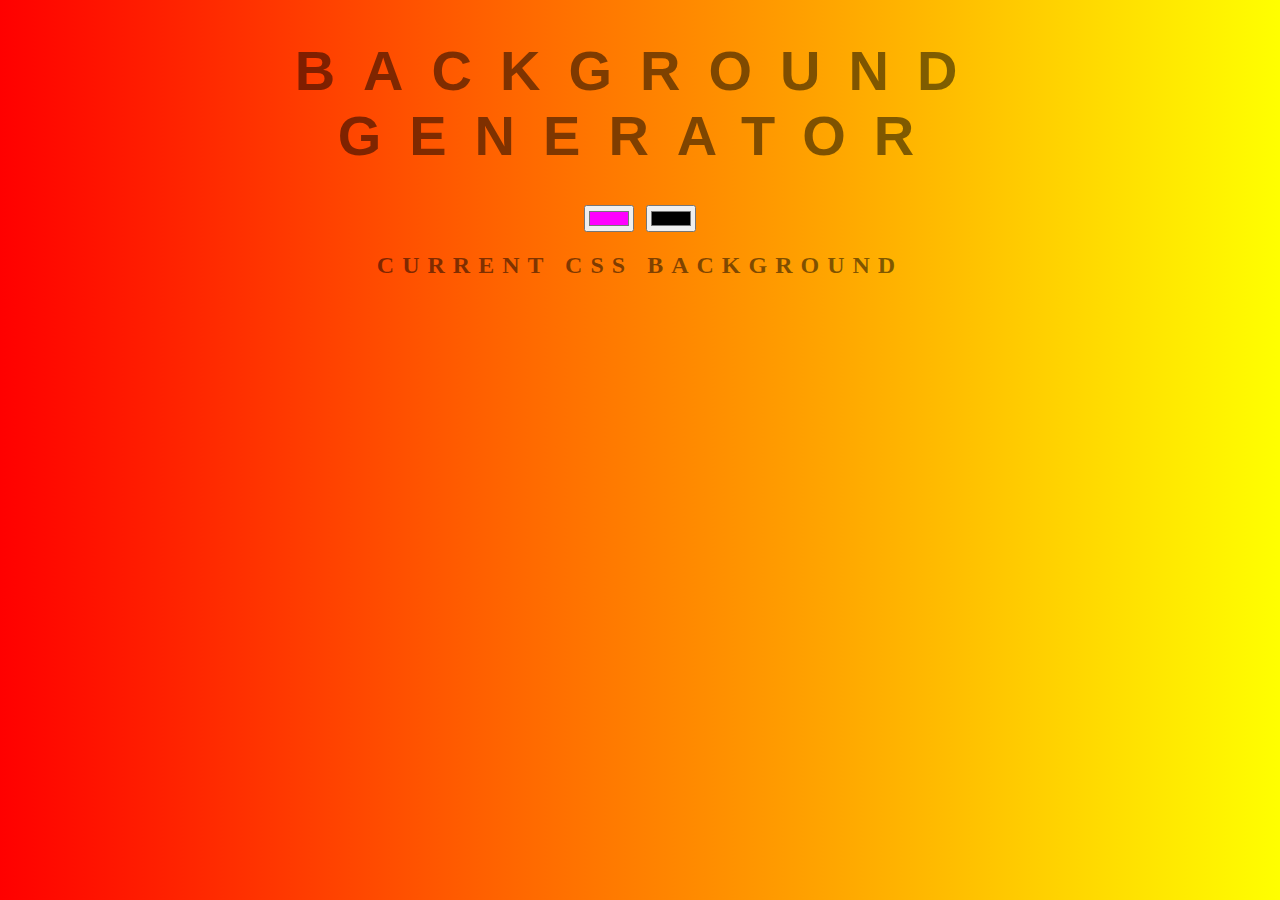
<file: backgradient/index.html>
<!DOCTYPE html>
<html lang="en">
<head>
    <meta charset="UTF-8">
    <meta name="viewport" content="width=device-width, initial-scale=1.0">
    <meta http-equiv="X-UA-Compatible" content="ie=edge">
    <link rel="stylesheet" href="style.css">
    <title>gradient background</title>
</head>
<body id="gradient">
     <h1>BACKGROUND GENERATOR</h1>
     <input type="color" name="color1" value="#FF00FF" id="color1">
     <input type="color" name="color2" value="#00FF00 " id="color2">
     <h2>Current CSS Background</h2>
     <h3></h3>
     <script src="script.js" type="text/javascript "></script>
</body>
</html>
</file>
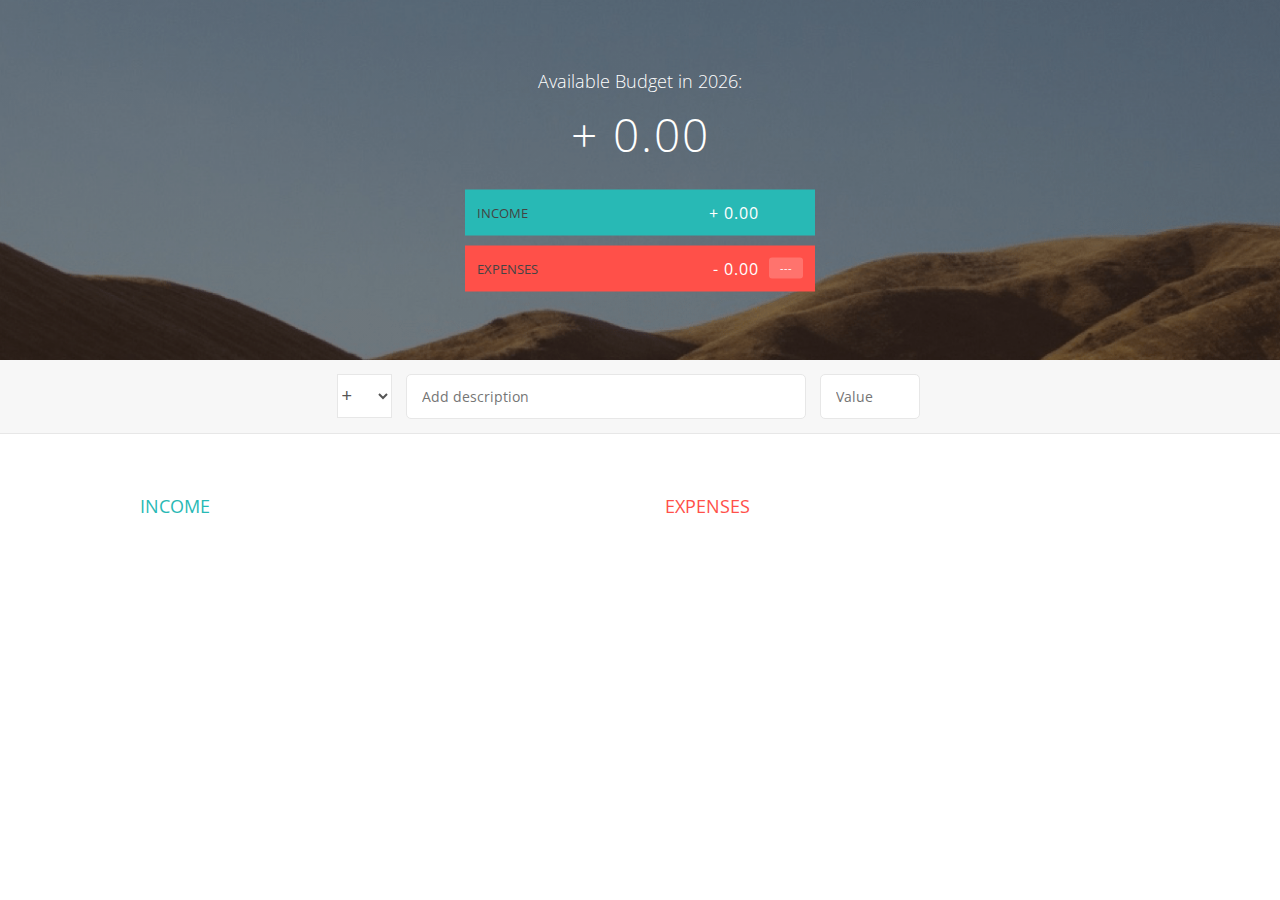
<file: budgetManager/index.html>
<!DOCTYPE html>
<html lang="en">
    <head>
        <meta charset="UTF-8">
        <link href="https://fonts.googleapis.com/css?family=Open+Sans:100,300,400,600" rel="stylesheet" type="text/css">
        <link href="http://code.ionicframework.com/ionicons/2.0.1/css/ionicons.min.css" rel="stylesheet" type="text/css">
        <link type="text/css" rel="stylesheet" href="style.css">
        <title>Budgety</title>
    </head>
    <body>
        
        <div class="top">
            <div class="budget">
                <div class="budget__title">
                    Available Budget in <span class="budget__title--month">%Month%</span>:
                </div>
                
                <div class="budget__value">+ 2,345.64</div>
                
                <div class="budget__income clearfix">
                    <div class="budget__income--text">Income</div>
                    <div class="right">
                        <div class="budget__income--value">+ 4,300.00</div>
                        <div class="budget__income--percentage">&nbsp;</div>
                    </div>
                </div>
                
                <div class="budget__expenses clearfix">
                    <div class="budget__expenses--text">Expenses</div>
                    <div class="right clearfix">
                        <div class="budget__expenses--value">- 1,954.36</div>
                        <div class="budget__expenses--percentage">45%</div>
                    </div>
                </div>
            </div>
        </div>
        
        
        
        <div class="bottom">
            <div class="add">
                <div class="add__container">
                    <select class="add__type">
                        <option value="inc" selected>+</option>
                        <option value="exp">-</option>
                    </select>
                    <input type="text" class="add__description" placeholder="Add description">
                    <input type="number" class="add__value" placeholder="Value">
                    <button class="add__btn"><i class="ion-ios-checkmark-outline"></i></button>
                </div>
            </div>
            
            <div class="container clearfix">
                <div class="income">
                    <h2 class="icome__title">Income</h2>
                    
                    <div class="income__list">
                        
                    </div>
                </div>
                
                
                
                <div class="expenses">
                    <h2 class="expenses__title">Expenses</h2>
                    
                    <div class="expenses__list">
                       
                        
                    </div>
                </div>
            </div>
            
            
        </div>
        
        <script src="app.js"></script>
    </body>
</html>
</file>
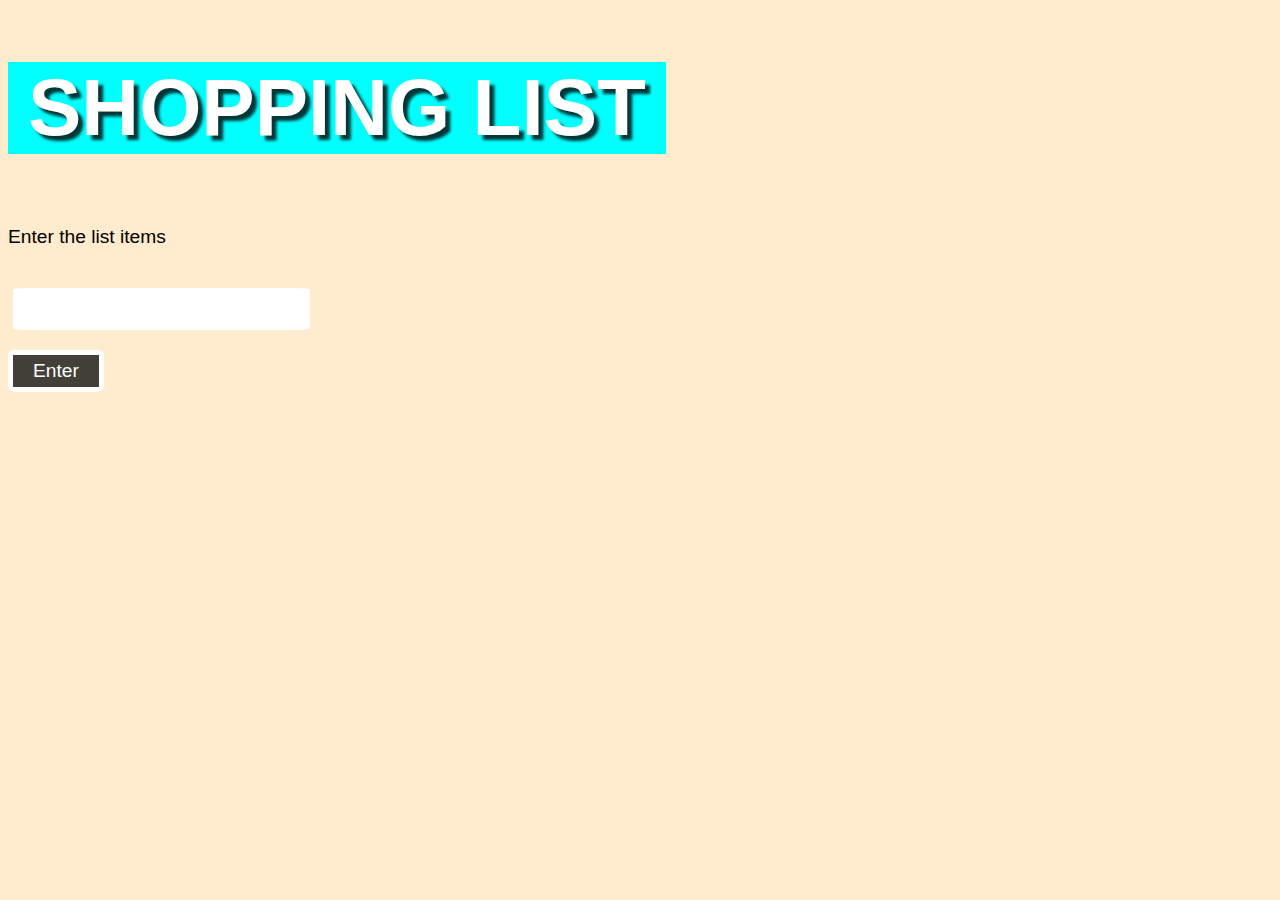
<file: listitems/index.html>
<!DOCTYPE html>
<html lang="en">
<head>
    <meta charset="UTF-8">
    <meta name="viewport" content="width=device-width, initial-scale=1.0">
    <meta http-equiv="X-UA-Compatible" content="ie=edge">
    <link rel="stylesheet" href="style.css">
    <title>list</title>
</head>
<body>
    <h1 class="first">SHOPPING LIST</h1>
    <p class="second">Enter the list items</p>
    <ul>
        
    </ul>
    <input type="text" name="enter" id="ts">
    <br>
    <button id="btn">Enter</button>
    <script type="text/javascript" src="script.js"></script>
</body>
</html>
</file>
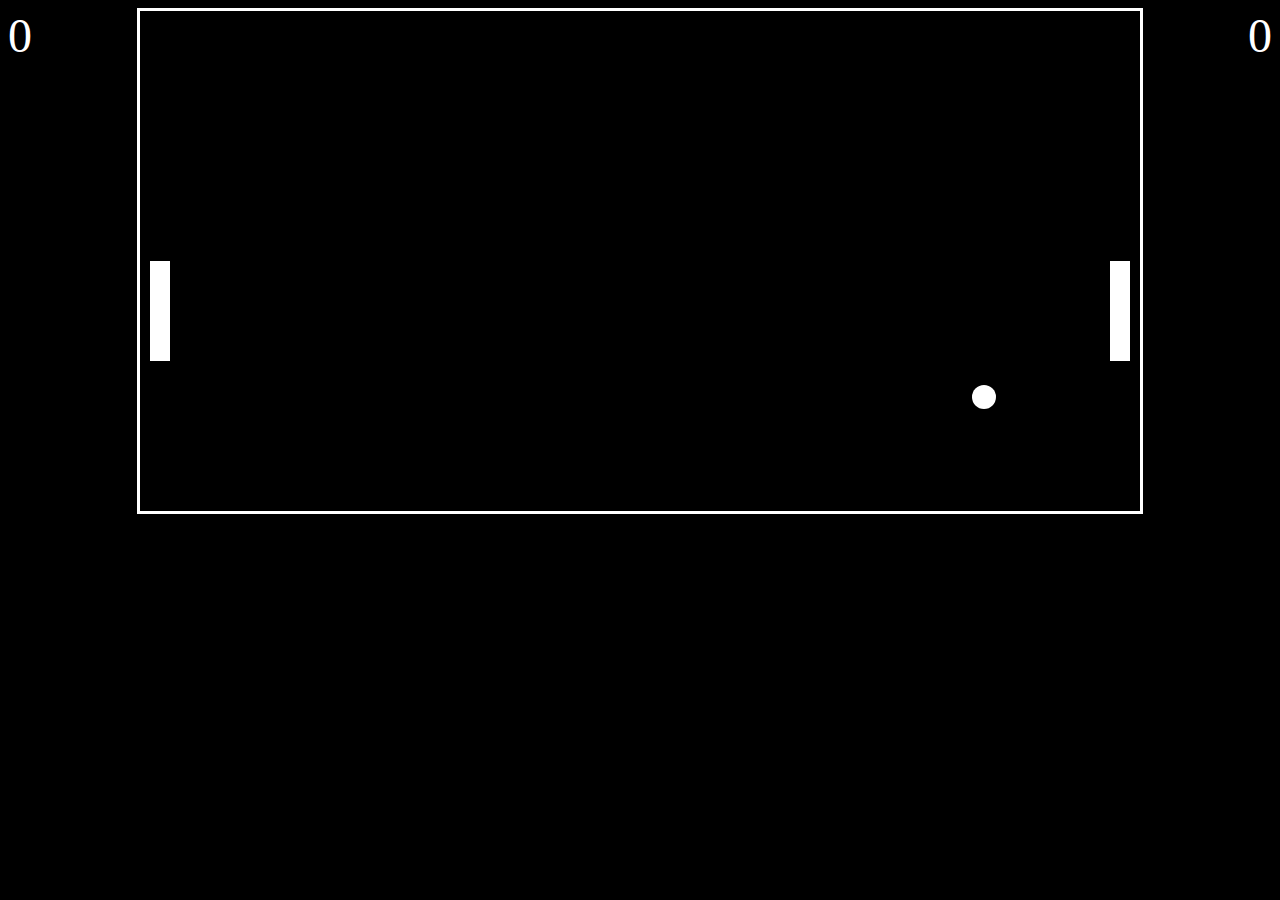
<file: pingpong/index.html>
<!DOCTYPE html>
<html lang="en">
<head>
    <meta charset="UTF-8">
    <meta name="viewport" content="width=device-width, initial-scale=1.0">
    <meta http-equiv="X-UA-Compatible" content="ie=edge">
    <title>ping pong</title>
    <style>
        body{
            text-align: center;
            background-color: black;
        }
        #GameCanvas{
            border: 3px solid white;
        }
        div{
            font-size: 3em;
        }
        #score1{
            color: white;
            float: left;
        }
        #score2{
            color: white;
            float : right;
        }
    </style>
</head>
<body>
    <div id="score1">0</div>
    <div id="score2">0</div>
    <canvas id="GameCanvas" width="1000" height="500"></canvas>
    <script src="./script.js" type="text/javascript"></script>
</body>
</html>
</file>
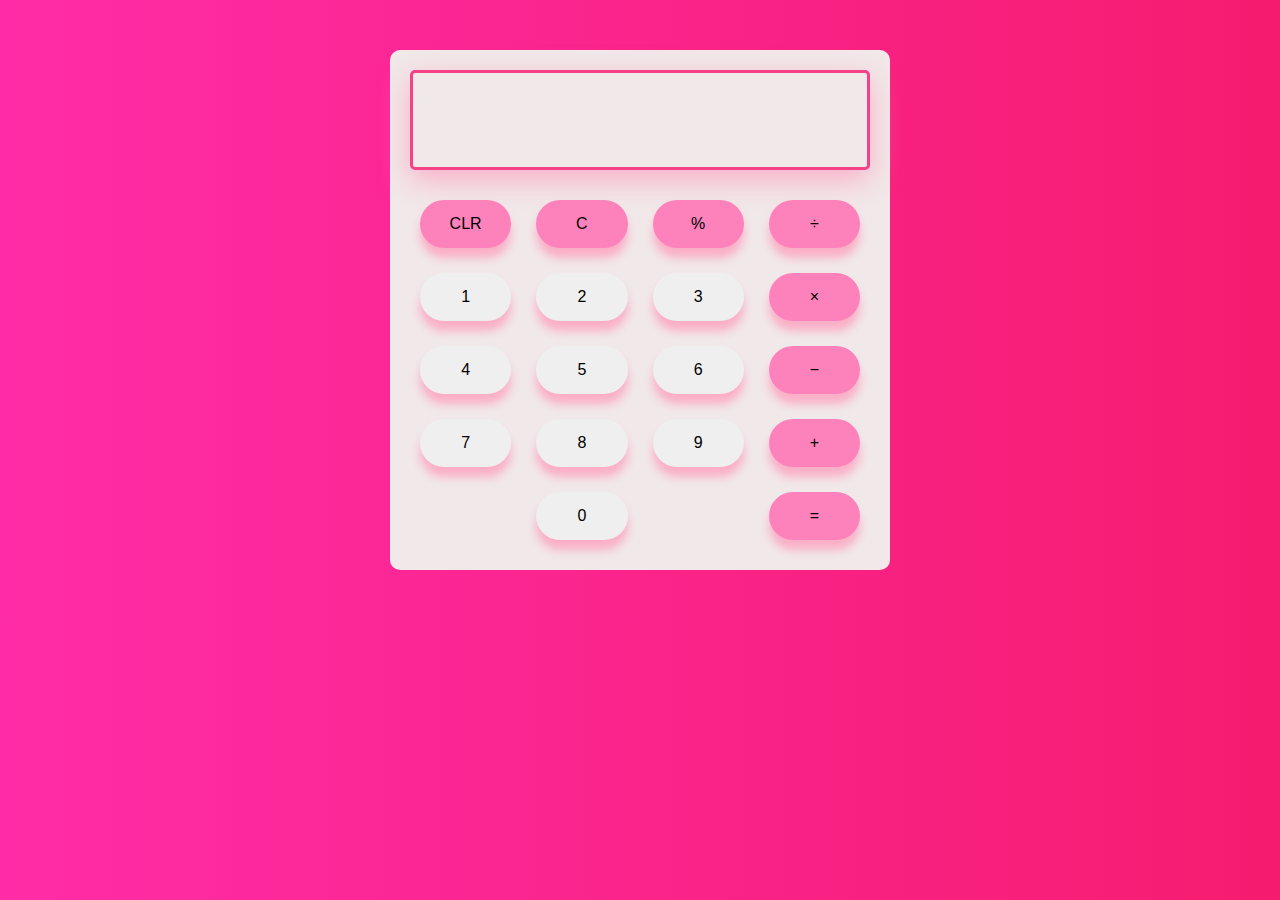
<file: simpleCalculator/index.html>
<!DOCTYPE html>
<html lang="en">
<head>
    <meta charset="UTF-8">
    <meta name="viewport" content="width=device-width, initial-scale=1.0">
    <meta http-equiv="X-UA-Compatible" content="ie=edge">
    <link rel="stylesheet" href="style.css">
    <title>Calculator</title>
</head>
<body>
    <div class="container">
        <div class="calc-body">
            <div id="display">
                <div class="history">
                    <p id="history-value"></p>
                </div>
                <div class="output">
                    <p id="output-value"></p>  
                </div>
            </div>
            
            
            <div id="bottons">
                <button class="operator button" id="clear">CLR</button>
                <button class="operator button" id="backspace">C</button>
                <button class="operator button" id="%">&percnt;</button>
                <button class="operator button" id="/">&#247;</button>


                <button class="button number" id="1">1</button>
                <button class="button number" id="2">2</button>
                <button class="button number" id="3">3</button>
                <button class="operator button" id="*">&times;</button>

                <button class="button number" id="4">4</button>
                <button class="button number" id="5">5</button>
                <button class="button number" id="6">6</button>
                <button class="operator button" id="-">&minus;</button>

                <button class="button number" id="7">7</button>
                <button class="button number" id="8">8</button>
                <button class="button number" id="9">9</button>
                <button class="operator button" id="+">&plus;</button>

                <button class="button zero number" id="0">0</button>
                <button class="operator button equal" id="=">&equals;</button>
            </div>
        </div>
    </div>    
    <script src="script.js"></script>
</body>
</html>
</file>
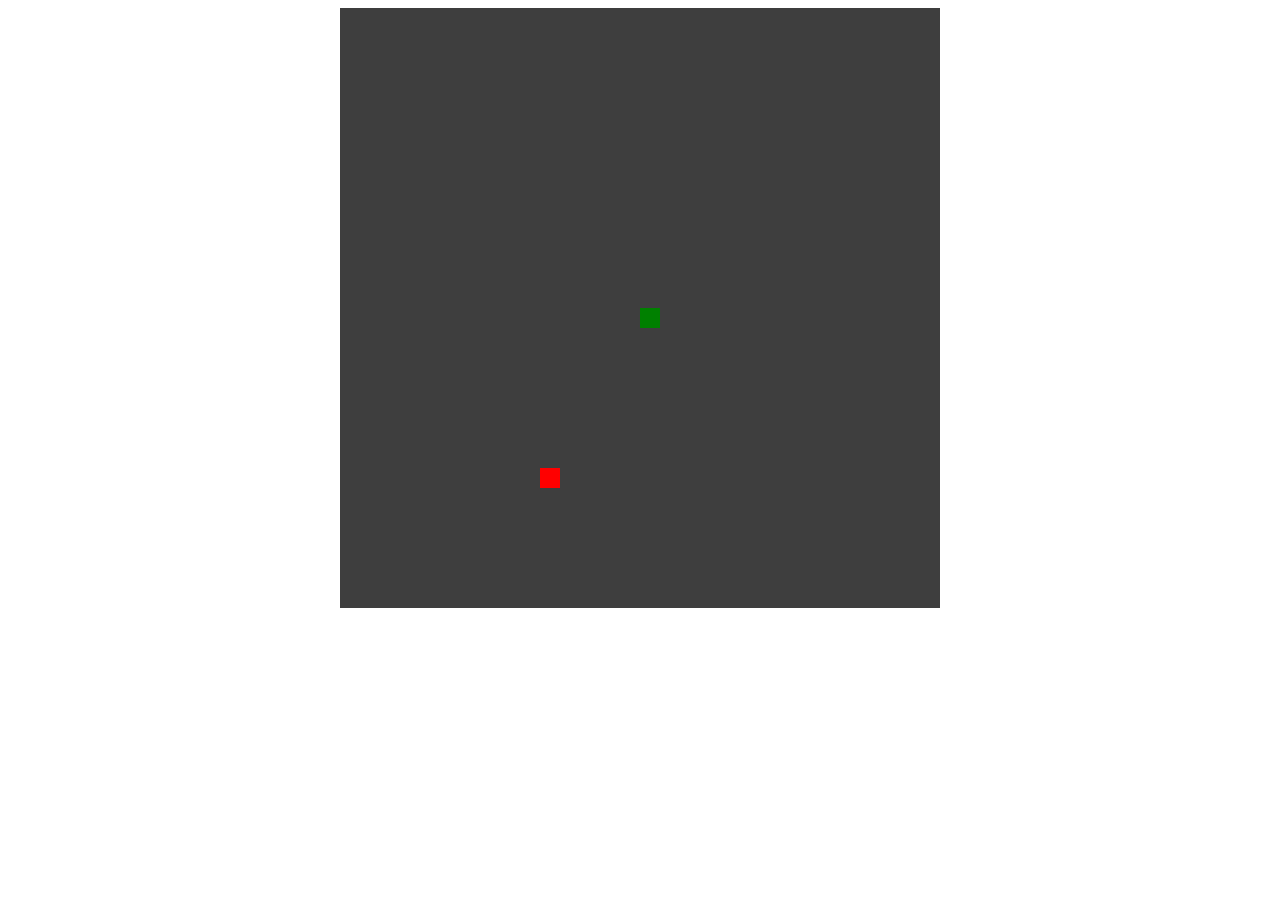
<file: snake/index.html>
<!DOCTYPE html>
<html lang="en">
<head>
    <meta charset="UTF-8">
    <meta name="viewport" content="width=device-width, initial-scale=1.0">
    <meta http-equiv="X-UA-Compatible" content="ie=edge">
    <title>
        Snek
    </title>
</head>
<body style="text-align: center">
    <canvas width="600px" height="600px" id="gameCanvas"></canvas>
    <script src="snake.js"></script>
</body>
</html>
</file>
<file: backgradient/style.css>
body {
	font: 'Raleway', sans-serif;
    color: rgba(0,0,0,.5);
    text-align: center;
    text-transform: uppercase;
    letter-spacing: .5em;
    top: 15%;
	background: linear-gradient(to right, red , yellow); 
}

h1 {
    font: 600 3.5em 'Raleway', sans-serif;
    color: rgba(0,0,0,.5);
    text-align: center;
    text-transform: uppercase;
    letter-spacing: .5em;
    width: 100%;
}

h3 {
	font: 900 1em 'Raleway', sans-serif;
    color: rgba(0,0,0,.5);
    text-align: center;
    text-transform: none;
    letter-spacing: 0.01em;

}
</file>
<file: budgetManager/style.css>
* {
    margin: 0;
    padding: 0;
    box-sizing: border-box;
}

.clearfix::after {
    content: "";
    display: table;
    clear: both;
}

body {
    color: #555;
    font-family: Open Sans;
    font-size: 16px;
    position: relative;
    height: 100vh;
    font-weight: 400;
}

.right { float: right; }
.red { color: #FF5049 !important; }
.red-focus:focus { border: 1px solid #FF5049 !important; }

/**********************************************
*** TOP PART
**********************************************/

.top {
    height: 40vh;
    background-image: linear-gradient(rgba(0, 0, 0, 0.35), rgba(0, 0, 0, 0.35)), url(back.png);
    background-size: cover;
    background-position: center;
    position: relative;
}

.budget {
    position: absolute;
    width: 350px;
    top: 50%;
    left: 50%;
    transform: translate(-50%, -50%);
    color: #fff;
}

.budget__title {
    font-size: 18px;
    text-align: center;
    margin-bottom: 10px;
    font-weight: 300;
}

.budget__value {
    font-weight: 300;
    font-size: 46px;
    text-align: center;
    margin-bottom: 25px;
    letter-spacing: 2px;
}

.budget__income,
.budget__expenses {
    padding: 12px;
    text-transform: uppercase;
}

.budget__income {
    margin-bottom: 10px;
    background-color: #28B9B5;
}

.budget__expenses {
    background-color: #FF5049;
}

.budget__income--text,
.budget__expenses--text {
    float: left;
    font-size: 13px;
    color: #444;
    margin-top: 2px;
}

.budget__income--value,
.budget__expenses--value {
    letter-spacing: 1px;
    float: left;
}

.budget__income--percentage,
.budget__expenses--percentage {
    float: left;
    width: 34px;
    font-size: 11px;
    padding: 3px 0;
    margin-left: 10px;
}

.budget__expenses--percentage {
    background-color: rgba(255, 255, 255, 0.2);
    text-align: center;
    border-radius: 3px;
}


/**********************************************
*** BOTTOM PART
**********************************************/

/***** FORM *****/
.add {
    padding: 14px;
    border-bottom: 1px solid #e7e7e7;
    background-color: #f7f7f7;
}

.add__container {
    margin: 0 auto;
    text-align: center;
}

.add__type {
    width: 55px;
    border: 1px solid #e7e7e7;
    height: 44px;
    font-size: 18px;
    color: inherit;
    background-color: #fff;
    margin-right: 10px;
    font-weight: 300;
    transition: border 0.3s;
}

.add__description,
.add__value {
    border: 1px solid #e7e7e7;
    background-color: #fff;
    color: inherit;
    font-family: inherit;
    font-size: 14px;
    padding: 12px 15px;
    margin-right: 10px;
    border-radius: 5px;
    transition: border 0.3s;
}

.add__description { width: 400px;}
.add__value { width: 100px;}

.add__btn {
    font-size: 35px;
    background: none;
    border: none;
    color: #28B9B5;
    cursor: pointer;
    display: inline-block;
    vertical-align: middle;
    line-height: 1.1;
    margin-left: 10px;
}

.add__btn:active { transform: translateY(2px); }

.add__type:focus,
.add__description:focus,
.add__value:focus {
    outline: none;
    border: 1px solid #28B9B5;
}

.add__btn:focus { outline: none; }

/***** LISTS *****/
.container {
    width: 1000px;
    margin: 60px auto;
}

.income {
    float: left;
    width: 475px;
    margin-right: 50px;
}

.expenses {
    float: left;
    width: 475px;
}

h2 {
    text-transform: uppercase;
    font-size: 18px;
    font-weight: 400;
    margin-bottom: 15px;
}

.icome__title { color: #28B9B5; }
.expenses__title { color: #FF5049; }

.item {
    padding: 13px;
    border-bottom: 1px solid #e7e7e7;
}

.item:first-child { border-top: 1px solid #e7e7e7; }
.item:nth-child(even) { background-color: #f7f7f7; }

.item__description {
    float: left;
}

.item__value {
    float: left;
    transition: transform 0.3s;
}

.item__percentage {
    float: left;
    margin-left: 20px;
    transition: transform 0.3s;
    font-size: 11px;
    background-color: #FFDAD9;
    padding: 3px;
    border-radius: 3px;
    width: 32px;
    text-align: center;
}

.income .item__value,
.income .item__delete--btn {
    color: #28B9B5;
}

.expenses .item__value,
.expenses .item__percentage,
.expenses .item__delete--btn {
    color: #FF5049;
}


.item__delete {
    float: left;
}

.item__delete--btn {
    font-size: 22px;
    background: none;
    border: none;
    cursor: pointer;
    display: inline-block;
    vertical-align: middle;
    line-height: 1;
    display: none;
}

.item__delete--btn:focus { outline: none; }
.item__delete--btn:active { transform: translateY(2px); }

.item:hover .item__delete--btn { display: block; }
.item:hover .item__value { transform: translateX(-20px); }
.item:hover .item__percentage { transform: translateX(-20px); }


.unpaid {
    background-color: #FFDAD9 !important;
    cursor: pointer;
    color: #FF5049;

}

.unpaid .item__percentage { box-shadow: 0 2px 6px 0 rgba(0, 0, 0, 0.1); }
.unpaid:hover .item__description { font-weight: 900; }
</file>
<file: listitems/style.css>
body{
    background-color: blanchedalmond;
    font-family: 'Trebuchet MS', 'Lucida Sans Unicode', 'Lucida Grande', 'Lucida Sans', Arial, sans-serif;
    font-size: 1rem;
}
.first{
    font-size: 5rem;
    color:white;
    background-color: cyan;
    display:inline-block;
    padding: 0px 20px;
    text-shadow: 5px 5px 3px rgb(05,05,05,0.8);
    transition: 0.4s;
    cursor:pointer;
}

.second,ul{
    font-size: 1.2em;
}
#btn{
    font-size: 1.2em;
    background-color:  rgb(20,20,20,0.8);
    border-radius: 10%;
    color: white;
    cursor: pointer;
    border:5px solid white;
    padding:5px 20px;
}
input{
    font-size: 1.2em;
    border-radius: 5%;
    border:5px solid white;
    padding:5px 20px;
    margin: 20px 5px;

}
@media (max-width:420px){
    .first{
        font-size: 3em;
    }
    input{
        padding: 0;
    }
    #btn{
        border: 3px solid white;
        padding: 2px 10px;
    }
    .second,ul{
        font-size:1em;
    }
}
</file>
<file: simpleCalculator/style.css>
* {
    font-size: 62.5%;
    margin: 0;
    padding: 0;
    font-family:  'Segoe UI', 'Open Sans', 'Helvetica Neue', sans-serif;
    box-sizing: border-box;
    
}

body{
    font-size: 1.6rem;
    background-image: linear-gradient(to right,rgb(255, 44, 167),rgb(245, 28, 111));
}

.container{
    margin: 5rem auto;
    max-width: 50rem;
    min-width: 40rem;
    border-radius: 1rem;
    background-color: rgb(241, 233, 233);
}

.calc-body{
    padding: 2rem;
    font-size: inherit;   
}

#display{
    min-width: 37rem;
    min-height: 10rem;
    line-height: 1.7;
    border: .3rem solid rgba(245, 28, 111,0.815);
    border-radius: .5rem;
    box-shadow: 0rem 1rem 3rem rgba(253, 159, 190, 0.8);
    padding: .7rem;
    position: relative;
}

p{
    text-align: right;
}

.history{
    font-size: 3rem;

    color: rgb(71, 71, 71);

}

.output{
    font-size: 6rem;
    position: absolute;
    top: 4rem;
    right: 1rem;
    color: rgb(68, 68, 68);
}



#bottons{
    margin-top: 2rem;
    display: grid;
    padding: 1rem;
    grid-template-rows: repeat(5, 1fr);
    grid-template-columns: repeat(4, 1fr);
    gap: 2.5rem;
}

.button{
    font-size: 1.6rem;
    padding: 1.5rem;
    border: 0 solid;
    border-radius: 100px;
    min-width: 6rem;
    box-shadow: 0rem 1rem 1rem rgba(253, 159, 190, 0.8);
}

.button:active{
    transform: translateY(.3rem);
    box-shadow: 0rem 1rem 1rem rgba(255, 122, 166, 0.9);
}

.zero{
    grid-column: 2/3;
}

.equal{
    grid-column: 4/5;
}

.operator{
    background-color: #fd82bb;
}
</file>
